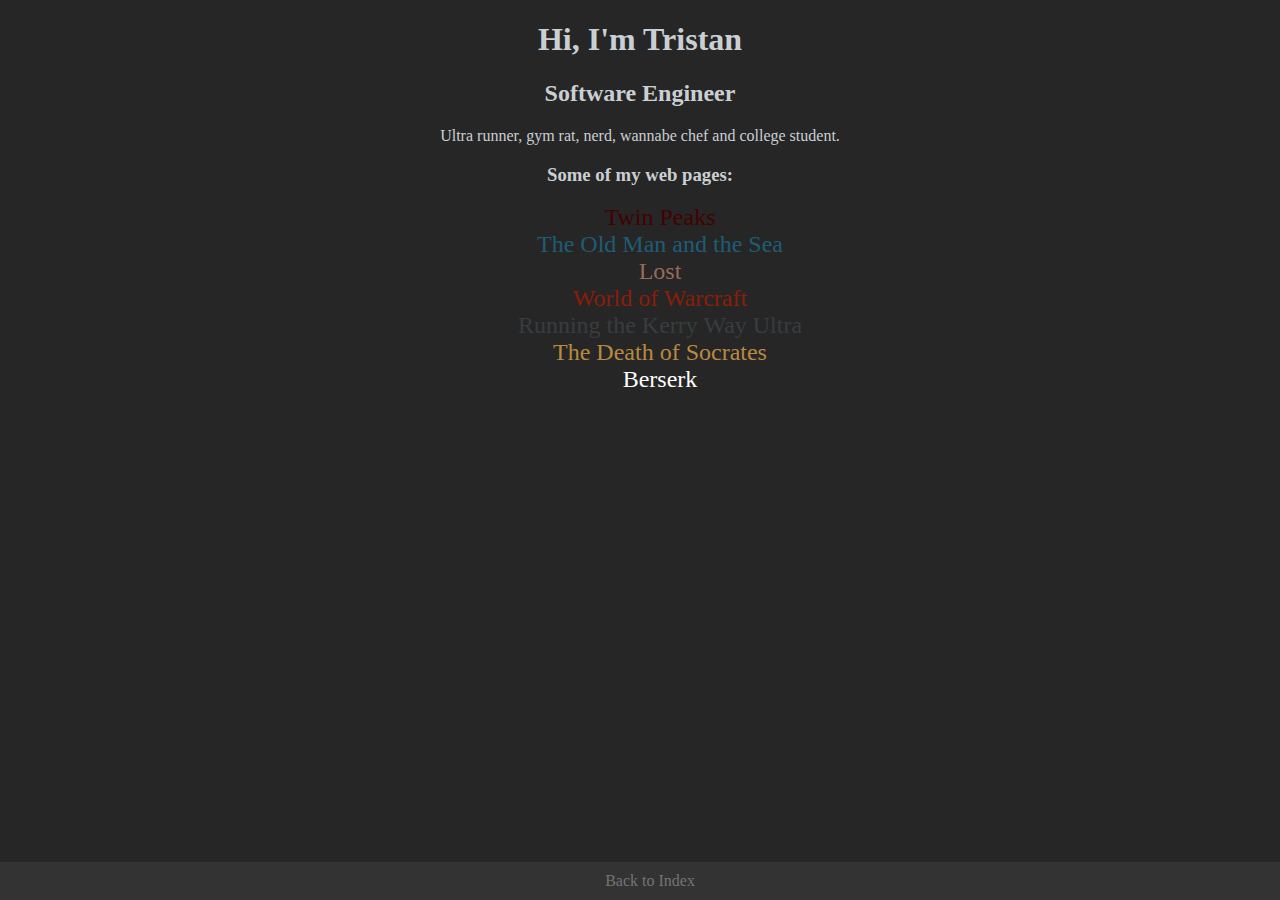
<file: index.html>
<!DOCTYPE html>
<html lang="en">
<head>
    <meta charset="UTF-8">
    <meta name="viewport" content="width=device-width, initial-scale=1.0">
    <link rel="stylesheet" href="global.css">
    <title>Profile</title>
</head>
<body>
    <h1>Hi, I'm Tristan</h1>
    <h2>Software Engineer</h2>
    <p>Ultra runner, gym rat, nerd, wannabe chef and college student.</p>
    <h3>Some of my web pages:</h3>
    <ul>
        <li><a href="./page-1.html" style="color: #440101;">Twin Peaks</a></li>
        <li> <a href="./page-2.html" style="color: #1e5d74;">The Old Man and the Sea</a></li>
        <li> <a href="./page-3.html" style="color: #976c5a;">Lost</a></li>
        <li> <a href="./page-4.html" style="color: #8c1d09;">World of Warcraft</a></li>
        <li> <a href="./page-5.html" style="color: #373d40;">Running the Kerry Way Ultra</a></li>
        <li> <a href="./page-6.html" style="color: #b98941;">The Death of Socrates</a></li>
        <li> <a href="./page-7.html" style="color: #ffffff;" >Berserk</a></li>
    </ul>
    <footer>
        <a href="./index.html">Back to Index</a>
    </footer>
</body>
</html>
</file>
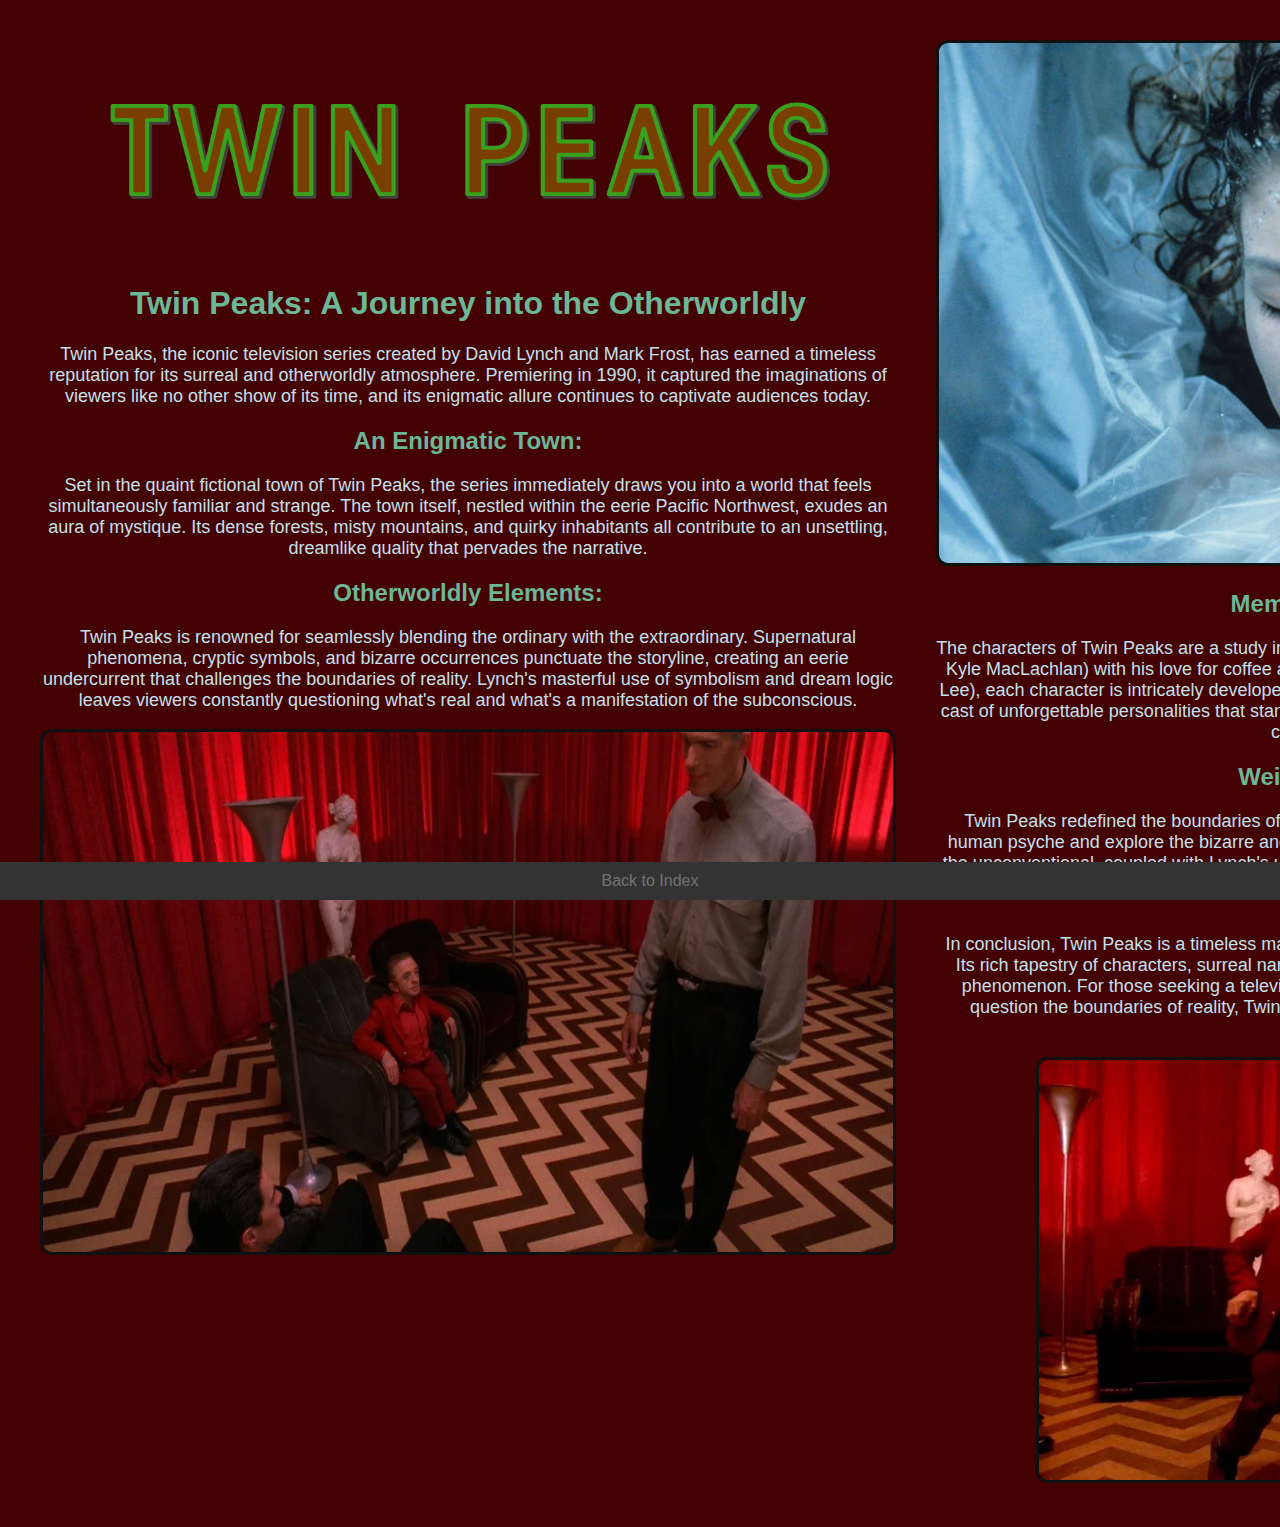
<file: page-1.html>
<!DOCTYPE html>
<html lang="en">

<head>
    <meta charset="UTF-8">
    <meta name="viewport" content="width=device-width, initial-scale=1.0">
    <title>Twin Peaks</title>
    <link rel="stylesheet" href="global.css">
    <link rel="stylesheet" href="page-1.css">
</head>

<body>
    <div class="container">
        <div class="right-content">
            <img src=".\images\twinpeakslogo.png" alt="Description of the image" style="width: 850px; height: 220px;"
            class="img2">
            <h1>Twin Peaks: A Journey into the Otherworldly</h1>
            <p></p>
            <p>Twin Peaks, the iconic television series created by David Lynch and Mark Frost, has earned a timeless
                reputation for its surreal and otherworldly atmosphere. Premiering in 1990, it captured the imaginations
                of viewers like no other show of its time, and its enigmatic allure continues to captivate audiences
                today.</p>

            <h2>An Enigmatic Town:</h2>
            <p></p>
            <p>Set in the quaint fictional town of Twin Peaks, the series immediately draws you into a world that feels
                simultaneously familiar and strange. The town itself, nestled within the eerie Pacific Northwest, exudes
                an aura of mystique. Its dense forests, misty mountains, and quirky inhabitants all contribute to an
                unsettling, dreamlike quality that pervades the narrative.</p>

            <h2>Otherworldly Elements:</h2>
            <p></p>
            <p>Twin Peaks is renowned for seamlessly blending the ordinary with the extraordinary. Supernatural
                phenomena, cryptic symbols, and bizarre occurrences punctuate the storyline, creating an eerie
                undercurrent that challenges the boundaries of reality. Lynch's masterful use of symbolism and dream
                logic leaves viewers constantly questioning what's real and what's a manifestation of the subconscious.
            </p>
            <img src=".\images\twinpeaks1.jpg" alt="Description of the image" style="width: 850px; height: 520px;"
            class="img1">
        </div>
        <div class="left-content">
            <img src=".\images\twinpeaks2.jpg" alt="Description of the image" style="width: 850px; height: 520px;"
            class="img1">
            <h2>Memorable Characters:</h2>
            <p></p>
            <p>The characters of Twin Peaks are a study in eccentricity. From the quirky FBI agent Dale Cooper (played
                by Kyle MacLachlan) with his love for coffee and cherry pie to the enigmatic and tragic Laura Palmer
                (Sheryl Lee), each character is intricately developed, bringing their own peculiarities to the
                forefront. The result is a cast of unforgettable personalities that stand in stark contrast to the
                cookie-cutter characters often found in conventional television.</p>

            <h2>Weirdness Redefined:</h2>
            <p></p>
            <p>Twin Peaks redefined the boundaries of television storytelling. It dared to delve into the depths of the
                human psyche and explore the bizarre and unsettling aspects of everyday life. Its willingness to embrace
                the unconventional, coupled with Lynch's unique directorial style, created a viewing experience that
                defied categorization. The series paved the way for a new era of television that welcomed complexity and
                ambiguity.</p>

            <p>In conclusion, Twin Peaks is a timeless masterpiece that transports its audience to an otherworldly
                realm. Its rich tapestry of characters, surreal narrative, and Lynchian strangeness make it an enduring
                cultural phenomenon. For those seeking a television experience that challenges norms and invites viewers
                to question the boundaries of reality, Twin Peaks remains an essential and entrancing journey into the
                unknown.</p>
                <img src=".\images\twinpeaks3.jpg" alt="Description of the image" style="width: 650px; height: 420px;"
            class="img1">
        </div>
        
    </div>
    <footer>
        <a href="./index.html">Back to Index</a>
    </footer>
</body>

</html>
</file>
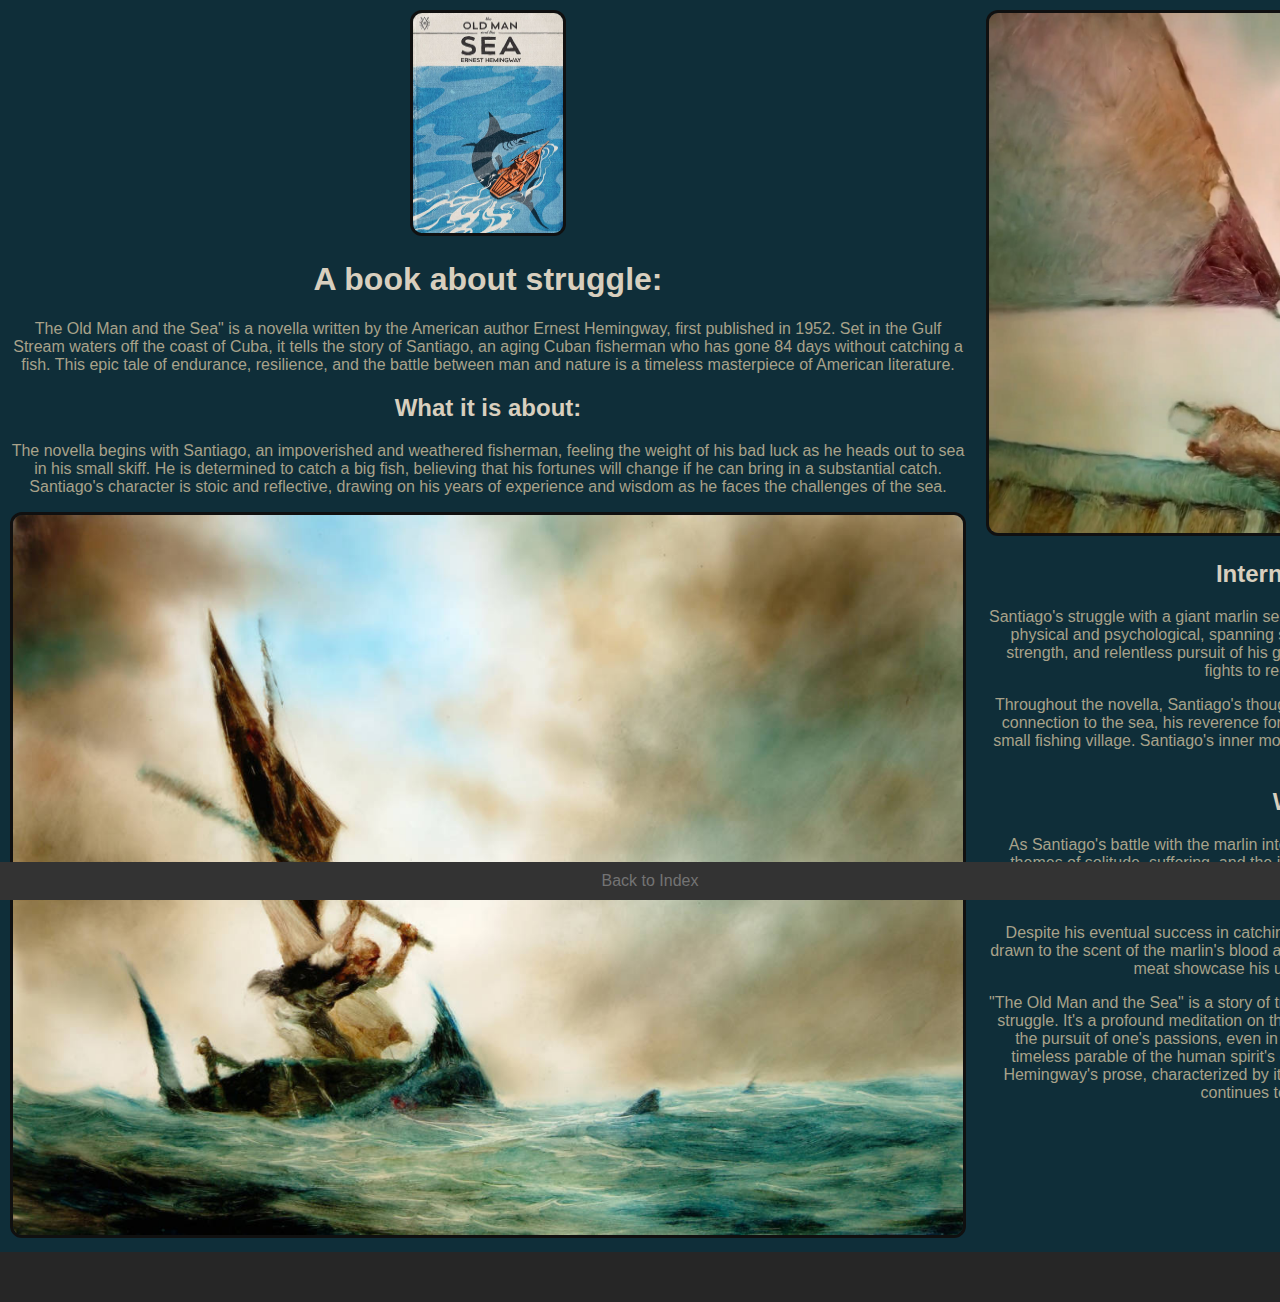
<file: page-2.html>
<!DOCTYPE html>
<html lang="en">

<head>
    <meta charset="UTF-8">
    <meta name="viewport" content="width=device-width, initial-scale=1.0">
    <title>The Old Man and the Sea</title>
    <link rel="stylesheet" href="global.css">
    <link rel="stylesheet" href="page-2.css">
</head>

<body>

    <div class="container">


       

        <div class="left-content">
            <img src=".\images\theoldman3.jpg" alt="Description of the image" style="width: 150px; height: 220px;"
            class="img1">
            <h1>A book about struggle:</h1>
            <p></p>
            <p>The Old Man and the Sea" is a novella written by the American author Ernest Hemingway, first published in
                1952. Set in the Gulf Stream waters off the coast of Cuba, it tells the story of Santiago, an aging
                Cuban fisherman who has gone 84 days without catching a fish. This epic tale of endurance, resilience,
                and the battle between man and nature is a timeless masterpiece of American literature.</p>

            <h2>What it is about:</h2>
            <p></p>
            <p>The novella begins with Santiago, an impoverished and weathered fisherman, feeling the weight of his bad
                luck as he heads out to sea in his small skiff. He is determined to catch a big fish, believing that his
                fortunes will change if he can bring in a substantial catch. Santiago's character is stoic and
                reflective, drawing on his years of experience and wisdom as he faces the challenges of the sea.</p>
                <img src=".\images\theoldman1.jpg" alt="Description of the image" style="width: 950px; height: 720px;"
            class="img1">

        </div>
        <div class="right-content">
            <img src=".\images\theoldman2.jpg" alt="Description of the image" style="width: 850px; height: 520px;"
            class="img1">
            <h2>Internal dialogues and real battles:</h2>
            <p></p>
            <p>Santiago's struggle with a giant marlin serves as the central conflict of the story. The battle between
                man and fish is both physical and psychological, spanning several days and nights. The marlin is a
                symbol of Santiago's determination, strength, and relentless pursuit of his goal. As he hooks the fish,
                he is drawn into a grueling test of endurance as he fights to reel it in, even though it threatens to
                consume him.
            </p>
            <p>Throughout the novella, Santiago's thoughts provide insight into his character and philosophy on life. He
                reflects on his connection to the sea, his reverence for the creatures he catches, and his sense of
                isolation as an old man living in a small fishing village. Santiago's inner monologues reveal a deep
                respect for the natural world and a sense of humility in the face of the vast ocean.</p>


            <h2>What makes one human:</h2>
            <p></p>
            <p>As Santiago's battle with the marlin intensifies, he endures physical and emotional hardships. The
                novella explores themes of solitude, suffering, and the indomitable human spirit. Santiago's
                determination and resolve in the face of adversity resonate with readers, making him a symbol of the
                human capacity for resilience and the pursuit of one's dreams.</p>


            <p></p>
            <p>Despite his eventual success in catching the marlin, Santiago's journey home is fraught with challenges.
                Sharks
                are drawn to the scent of the marlin's blood and threaten to devour his prized catch. Santiago's efforts
                to
                protect the marlin's meat showcase his unwavering commitment to his goal and his sense of honor.</p>

            <p>"The Old Man and the Sea" is a story of triumph and tragedy, highlighting the cyclical nature of life and
                the
                inevitability of struggle. It's a profound meditation on the human condition, emphasizing the importance
                of
                perseverance, dignity, and the pursuit of one's passions, even in the face of seemingly insurmountable
                odds.
                Santiago's journey serves as a timeless parable of the human spirit's capacity to endure and find
                meaning in the
                most challenging circumstances. Hemingway's prose, characterized by its simplicity and depth, elevates
                this
                novella to a classic work of literature that continues to captivate and inspire readers of all
                generations.</p>
        </div>
    </div>
    <footer>
        <a href="./index.html">Back to Index</a>
    </footer>
</body>

</html>
</file>
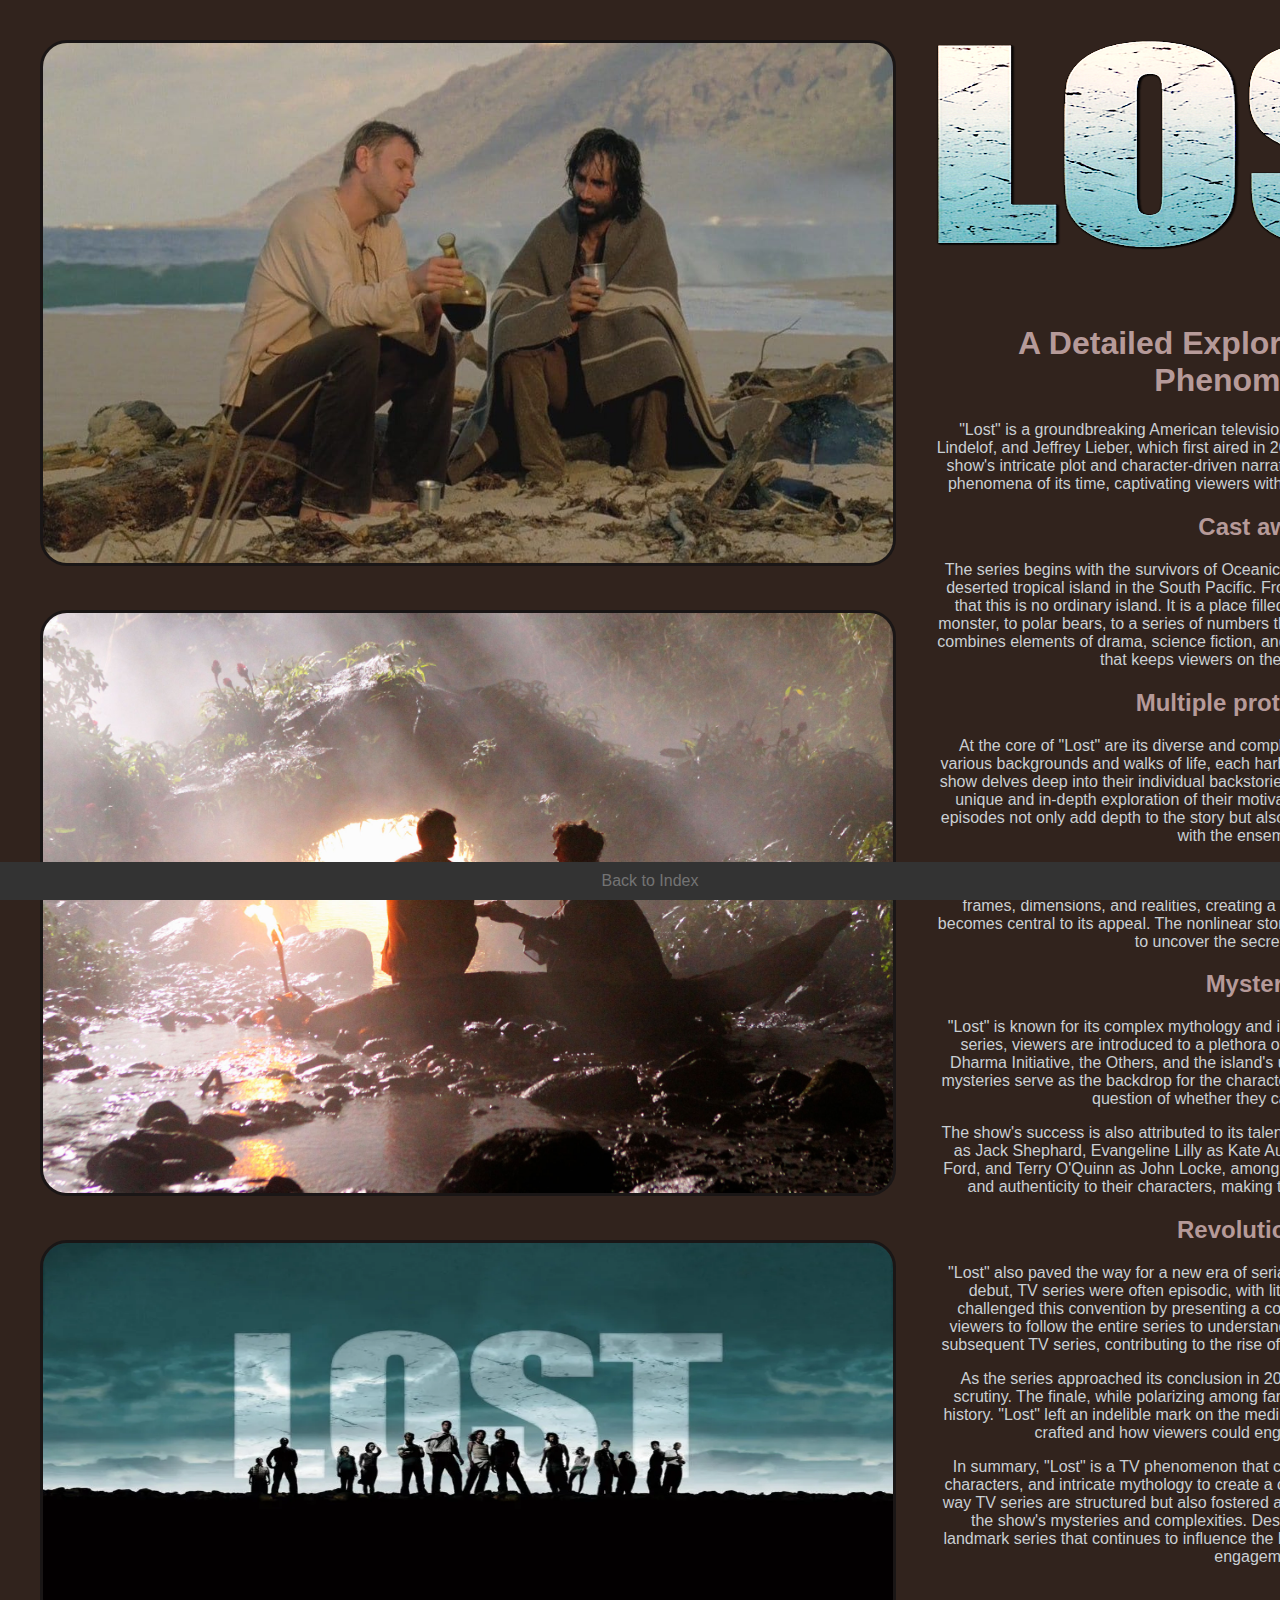
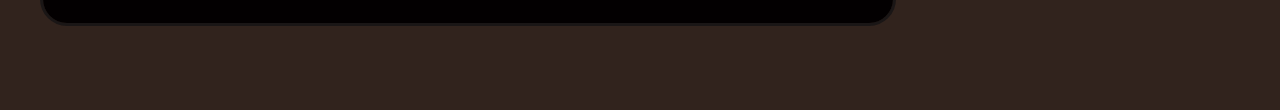
<file: page-3.html>
<!DOCTYPE html>
<html lang="en">

<head>
    <meta charset="UTF-8">
    <meta name="viewport" content="width=device-width, initial-scale=1.0">
    <title>Lost</title>
    <link rel="stylesheet" href="global.css">
    <link rel="stylesheet" href="page-3.css">
</head>

<body>
    <div class="container">
        <div class="left-content">
        <img src=".\images\lost2.jpg" alt="Description of the image" style="width: 850px; height: 520px;"
                class="img1">
                <img src=".\images\lost3.jpg" alt="Description of the image" style="width: 850px; height: 580px;"
                class="img1"><img src=".\images\lost1.jpg" alt="Description of the image" style="width: 850px; height: 380px;"
                class="img1">
            </div>     
        <div class="right-content">
            <img src=".\images\lostlogo.png" alt="Description of the image" style="width: 650px; height: 210px;"
                class="img2">
                <h1></h1>
                <p></p>
                <h1></h1>
            <h1>A Detailed Exploration of the TV Phenomenon:</h1>
            <p></p>
            <p>"Lost" is a groundbreaking American television series created by J.J. Abrams, Damon Lindelof, and Jeffrey
                Lieber, which first aired in 2004 and ran for six seasons until 2010. The show's intricate plot and
                character-driven narrative made it one of the most significant TV phenomena of its time, captivating
                viewers with its mysterious and enigmatic storytelling.</p>

            <h2>Cast away:</h2>
            <p></p>
            <p>The series begins with the survivors of Oceanic Flight 815, which crashes on a seemingly deserted
                tropical island in the South Pacific. From the very beginning, it becomes evident that this is no
                ordinary island. It is a place filled with mysteries, ranging from the smoke monster, to polar bears, to
                a series of numbers that seem to hold a dark significance. "Lost" combines elements of drama, science
                fiction, and supernatural intrigue to create a narrative that keeps viewers on the edge of their seats.
            </p>
            <h2>Multiple protagonists:</h2>
            <p></p>
            <p>At the core of "Lost" are its diverse and complex characters. The survivors come from various backgrounds
                and walks of life, each harboring their own secrets and baggage. The show delves deep into their
                individual backstories through a series of flashbacks, offering a unique and in-depth exploration of
                their motivations and flaws. These character-centric episodes not only add depth to the story but also
                provide viewers with a chance to connect with the ensemble cast.
            </p>


            <p></p>
            <p>One of the show's signature storytelling devices is its use of flashbacks, flash-forwards, and even
                flash-sideways. These narrative techniques allow the series to explore different time frames,
                dimensions, and realities, creating a sense of disorientation and intrigue that becomes central to its
                appeal. The nonlinear storytelling keeps viewers guessing and eager to uncover the secrets of the
                island.</p>

            <h2>Mysteries</h2>
            <p></p>
            <p>"Lost" is known for its complex mythology and intricate web of mysteries. Throughout the series, viewers
                are
                introduced to a plethora of interconnected elements, including the Dharma Initiative, the Others, and
                the island's
                unique electromagnetic properties. These mysteries serve as the backdrop for the characters' personal
                journeys and
                the overarching question of whether they can escape the island.</p>

            <p>The show's success is also attributed to its talented ensemble cast, including Matthew Fox as Jack
                Shephard,
                Evangeline Lilly as Kate Austen, Josh Holloway as James "Sawyer" Ford, and Terry O'Quinn as John Locke,
                among
                others. Their performances brought depth and authenticity to their characters, making them relatable and
                beloved by
                viewers.</p>
            <h2>Revolutionary:</h2>
            <p>"Lost" also paved the way for a new era of serialized storytelling on television. Prior to its debut, TV
                series were
                often episodic, with little continuity between episodes. "Lost" challenged this convention by presenting
                a cohesive,
                long-form narrative that required viewers to follow the entire series to understand the story fully.
                This approach
                influenced subsequent TV series, contributing to the rise of binge-watching and serialized storytelling.
            </p>
            <p>As the series approached its conclusion in 2010, "Lost" drew intense anticipation and scrutiny. The
                finale, while
                polarizing among fans, marked the end of an era in television history. "Lost" left an indelible mark on
                the medium,
                redefining how TV narratives could be crafted and how viewers could engage with a show's mythology.</p>
            <p>In summary, "Lost" is a TV phenomenon that combined a captivating storyline, complex characters, and
                intricate
                mythology to create a cultural sensation. It not only redefined the way TV series are structured but
                also fostered a
                passionate fan community that embraced the show's mysteries and complexities. Despite its divisive
                finale, "Lost"
                remains a landmark series that continues to influence the landscape of television storytelling and fan
                engagement.
            </p>
        </div>
    </div>
    <footer>
        <a href="./index.html">Back to Index</a>
    </footer>
</body>

</html>
</file>
<file: global.css>
body 
{
    background-color: rgb(38, 38, 38);
    color: rgb(202, 207, 211);
    align-items: center;
    text-align: center;
}
ul 
{
    list-style-type: none;
}
li
{
    font-size: 24px;


}
a 
{
    text-decoration: none;
    color: rgb(115, 115, 116);
}
footer {
    position: fixed;
    bottom: 0;
    left: 0;
    width: 100%;
    background-color: #333; /* Optional background color */
    color: #fff; /* Optional text color */
    padding: 10px; /* Optional padding */
    text-align: center; /* Optional text alignment */
}
</file>
<file: page-1.css>
body {
    margin: 0;
    padding: 0;
    font-family: Arial, sans-serif;
    background-color: #440101;
}
p{
    font-size: 18px;
    color: #c5e0ed;
}
.container {
    display: flex; /* Use flexbox for layout */
    justify-content: space-between; /* Distribute space between the two columns */
    max-width: 1800px; /* Set a max width for the container */
    margin: 0 auto; /* Center the container horizontally */
    padding: 20px; /* Add some padding for spacing */
    background-color: #440101;
    
}

.left-content {
    flex: 1; /* Allow the left column to expand to fill available space */
    padding: 20px; /* Add padding to the left column */
    
}

.right-content {
    flex: 1; /* Allow the right column to expand to fill available space */
    padding: 20px; /* Add padding to the right column */
   
}

/* Adjust styling for headers and paragraphs as needed */
h1, h2 {
    color: #6bb796;
}


.img1{
    border-style: solid;
    border-color: #101010;
    border-radius: 12px;
}
</file>
<file: page-2.css>
body {
    margin: 0;
    padding: 0;
    font-family: Arial, sans-serif;
    background-color: rgb(38, 38, 38);
}

.container {
    display: flex;
    justify-content: space-between;
    align-items: flex-start;
    margin-bottom: 50px;
    background-color: #0f2e39;
}

.left-content, .right-content {
    flex: 1;
    padding: 10px; 
}


h1, h2 {
    color: #d8cfbe;
}

p{
    color: #a8a28a;
}
.img1{
    border-style: solid;
    border-color: #101010;
    border-radius: 12px;
}
</file>
<file: page-3.css>
body {
    margin: 0;
    padding: 0;
    font-family: Arial, sans-serif;
    background-color: #31231d;
}
.img1{
    border-style: solid;
    border-color: #1a1616;
    border-radius: 27px;
    margin-bottom: 40px;
}
.img2
{
    padding-bottom: 50px;
}
.container {
    display: flex; 
    justify-content: space-between; 
    max-width: 1600px; 
    margin: 0 auto; 
    padding: 20px; 
    background-color: #31231d;
}

.left-content {
    flex: 1; 
    padding: 20px; 
   
}

.right-content {
    flex: 1; 
    padding: 20px;
    
}


h1, h2 {
    color: #b69a99;
}

p {
    margin-bottom: 15px;
}
</file>
